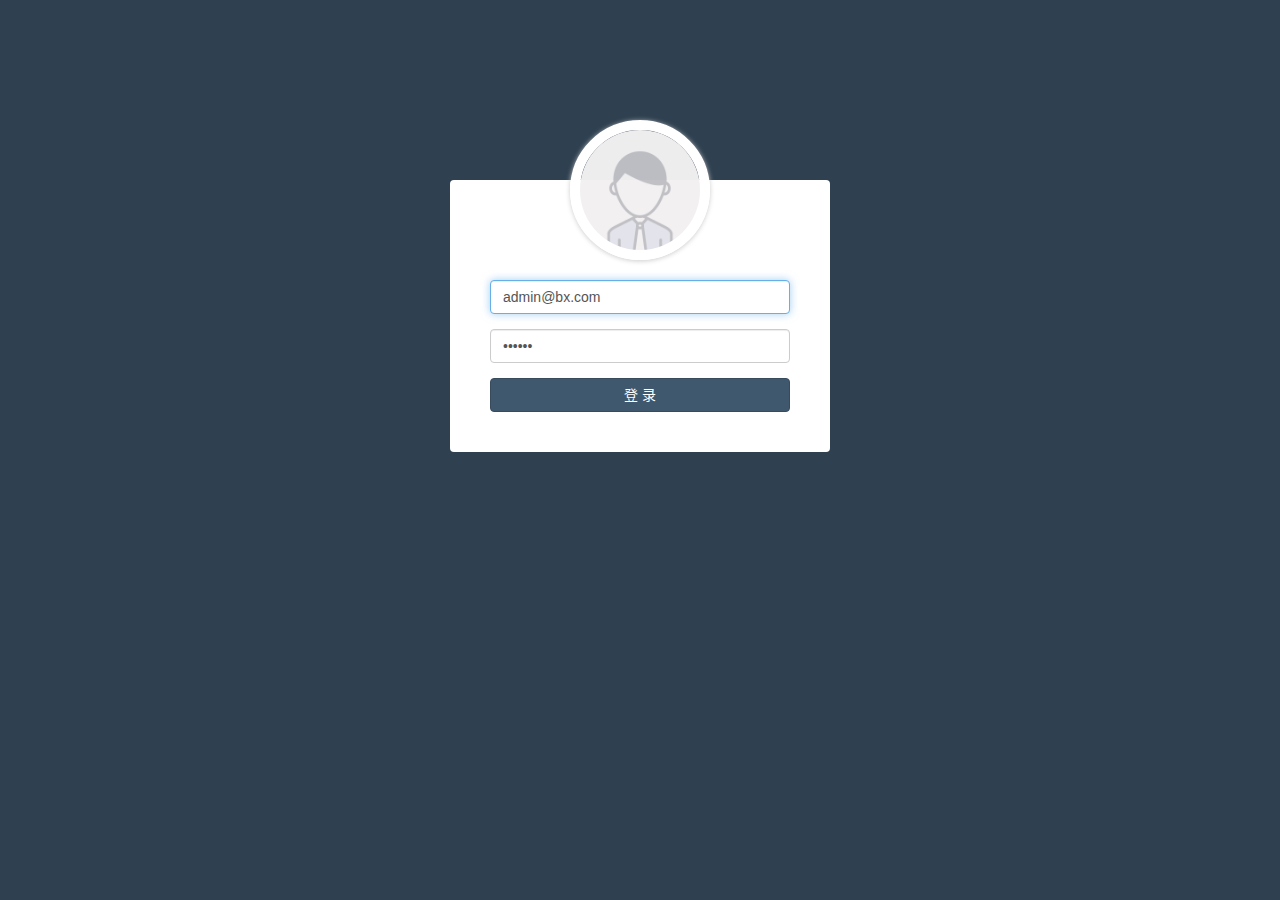
<file: pages/login.html>
<!DOCTYPE html>
<html lang="zh-CN">
<head>
  <meta charset="utf-8">
  <title>Sign in &laquo; Admin</title>
  <link rel="stylesheet" href="../assets/lib/bootstrap/css/bootstrap.css">
  <link rel="stylesheet" href="../assets/css/login.css">
</head>
<body>
  <div class="login">
    <form class="login-wrap" id="login-wrap">
      <img class="avatar" src="../assets/images/default.png">
      <!-- 有错误信息时展示 -->
      <div class="alert alert-danger">
        <strong>错误！</strong> 用户名或密码错误！
      </div>
      <div class="form-group">
        <label for="email" class="sr-only">邮箱</label>
        <input id="email" type="email" name="email" class="form-control" placeholder="邮箱" autofocus value="admin@bx.com" >
      </div>
      <div class="form-group">
        <label for="password" class="sr-only">密码</label>
        <input id="password" type="password" name="password" class="form-control" placeholder="密码" value="123456" >
      </div>
      <a id="btn-login" class="btn btn-primary btn-block" href="javascript:void(0);">登 录</a>
    </form>
  </div>
</body>
<script src="../assets/lib/jquery/jquery.js"></script>
<script src="../assets/lib/jquery/jquery.cookie.js"></script>
<script src="../assets/lib/layer/layer.js"></script>
<script src="../assets/js/login.js"></script>
</html>
</file>
<file: assets/css/login.css>
.login {
    position: fixed;
  
    width: 100%;
    height: 100%;
  
    background-color: #2f4050;
  }
  
  .login .login-wrap {
    position: relative;
  
    max-width: 380px;
    margin: 180px auto;
    padding: 100px 40px 40px;
  
    border-radius: 4px;
    background-color: #fff;
  }
  
  .login .login-wrap .avatar {
    position: absolute;
    top: -60px;
    left: 50%;
  
    overflow: hidden;
  
    width: 140px;
    height: 140px;
    margin-left: -70px;
  
    border: 10px solid #fff;
    border-radius: 50%;
    box-shadow: 0 1px 5px #ccc;
  }
  .login .alert {
    display: none;
  }
</file>
